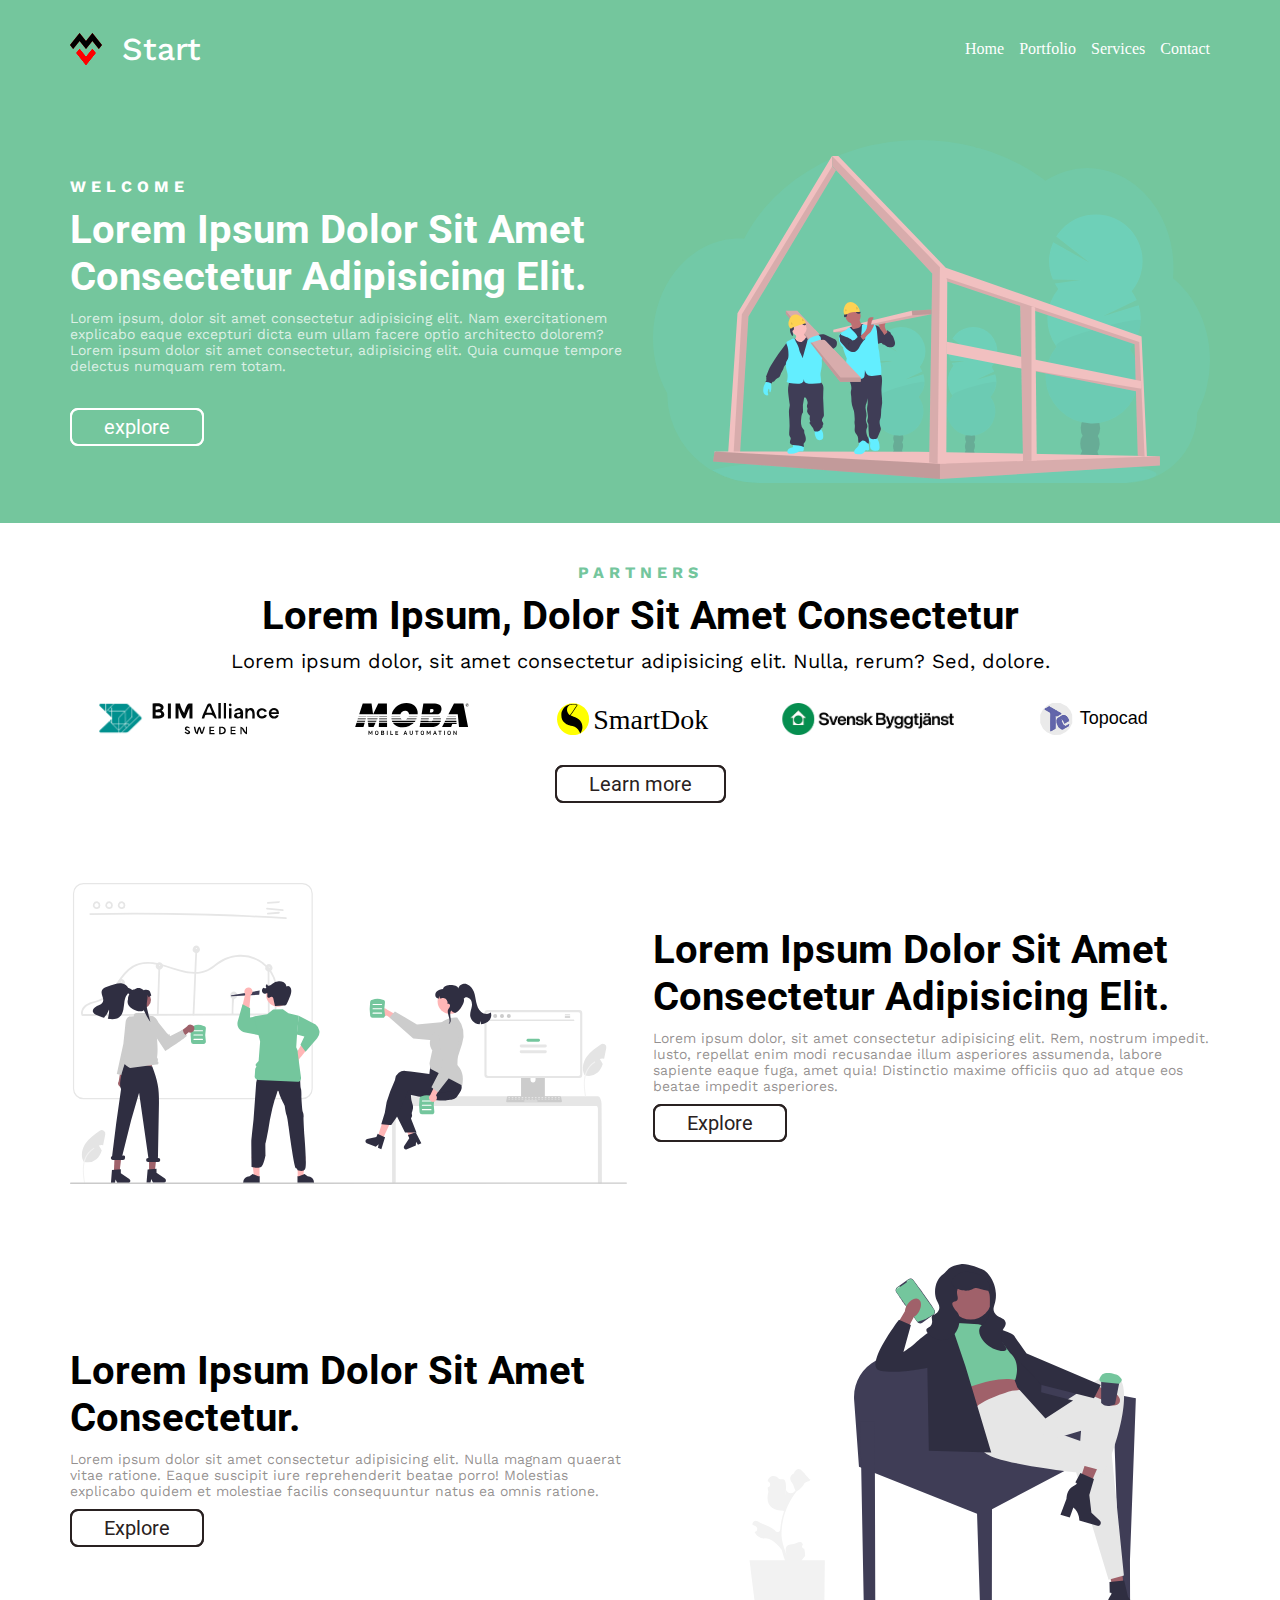
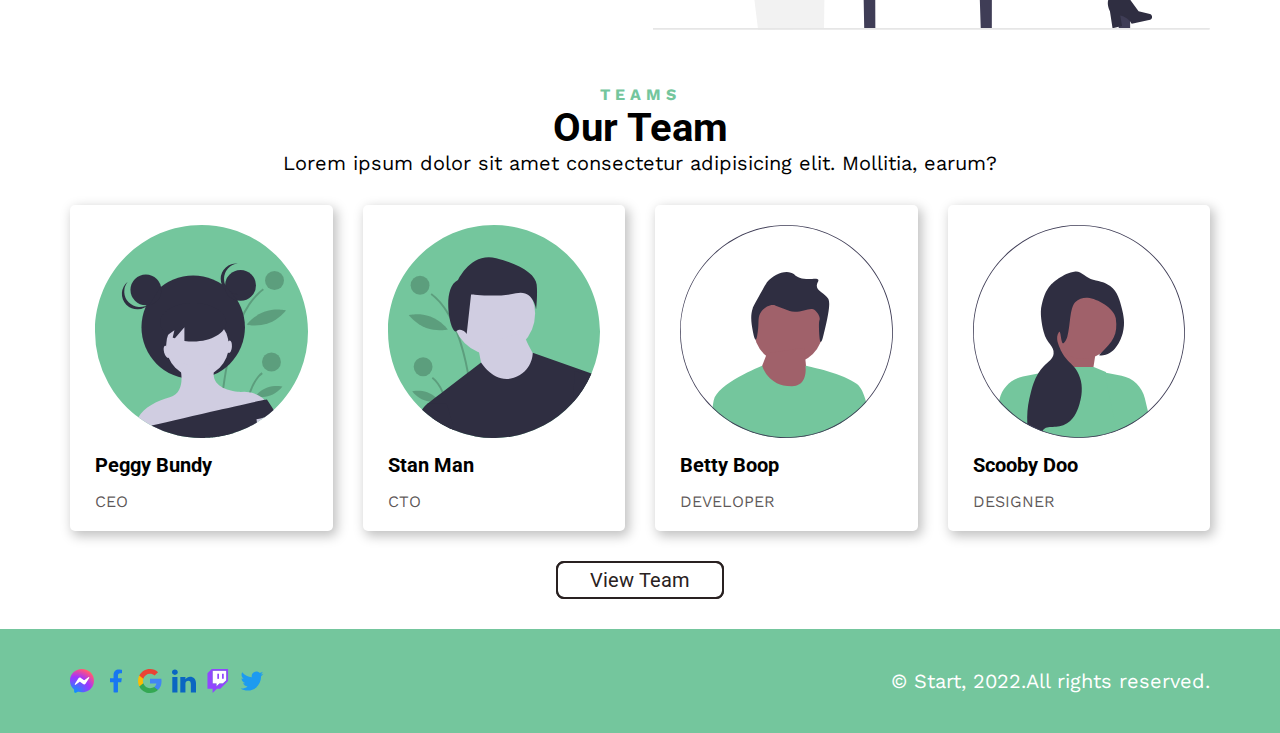
<file: index.html>
<!DOCTYPE html>
<html lang="en">
  <head>
    <meta charset="UTF-8" />
    <meta http-equiv="X-UA-Compatible" content="IE=edge" />
    <meta name="viewport" content="width=device-width, initial-scale=1.0" />
    <title>Home</title>
    <link rel="stylesheet" href="src/styles/designSystem.css" />
    <link rel="stylesheet" href="src/styles/index.css" />
  </head>
  <body>
    <div class="hero">
      <div class="navbar container">
        <div class="navbar__logo">
          <img
            src="src/images/logo/MM Logo_border_none.svg"
            alt=""
            class="navbar__logo--image"
          />
          <div class="navbar__logo--text">Start</div>
        </div>
        <div class="navbar__menu hidden">
          <a href="index.html" class="navbar__menu--1">Home</a>
          <a href="portfolio.html" class="navbar__menu--2">Portfolio</a>
          <a href="services.html" class="navbar__menu--3">Services</a>
          <a href="" class="navbar__menu--4">Contact</a>
        </div>
        <div class="navbar__icons">
          <i class="bi bi-list"></i>
          <i class="bi bi-x-lg hide"></i>
        </div>
      </div>
      <div class="sectionOne grid container">
        <div class="sectionOne__left flex">
          <div class="sectionOne__left--label label text-white">Welcome</div>
          <div class="sectionOne__left--title common-title text-white">
            Lorem ipsum dolor sit amet consectetur adipisicing elit.
          </div>
          <div class="sectionOne__left--text">
            Lorem ipsum, dolor sit amet consectetur adipisicing elit. Nam
            exercitationem explicabo eaque excepturi dicta eum ullam facere
            optio architecto dolorem? Lorem ipsum dolor sit amet consectetur,
            adipisicing elit. Quia cumque tempore delectus numquam rem totam.
          </div>
          <div class="sectionOne__left--btn gallery-button">explore</div>
        </div>
        <img
          src="src/images/svg/undraw_under_construction_-46-pa.svg"
          alt="building"
          class="sectionOne__right responsive-image"
        />
      </div>
    </div>

    <div class="sectionTwo container">
      <div class="sectionTwo__content text-center flex">
        <div class="sectionTwo__content--label label text-theme">Partners</div>
        <div class="sectionTwo__content--title common-title">
          Lorem ipsum, dolor sit amet consectetur
        </div>
        <div class="sectionTwo__content--text">
          Lorem ipsum dolor, sit amet consectetur adipisicing elit. Nulla,
          rerum? Sed, dolore.
        </div>
      </div>
      <div class="sectionTwo__logo">
        <img
          src="src/images/svg/bim-alliance_logo.svg"
          alt="Bim alliance"
          class="responsive-image"
        />
        <img
          src="src/images/svg/moba_logo.svg"
          alt="MOBA"
          class="responsive-image"
        />
        <img
          id="smartdokLogo"
          src="src/images/svg/smart-dok_black_yellow.svg"
          alt="SmartDok"
          class="responsive-image"
        />
        <img
          src="src/images/svg/Svensk byggtjänst_logo.svg"
          alt="Svensk Byggtjänst"
          class="responsive-image"
        />
        <img
          src="src/images/svg/Topo_logo.svg"
          alt="Topocad"
          class="responsive-image"
        />
      </div>
      <div class="sectionTwo__btn gallery-button dark-btn">Learn more</div>
    </div>

    <div class="sectionThree container grid">
      <img
        src="src/images/svg/undraw_team_collaboration_re_ow29.svg"
        alt=""
        class="sectionThree__left responsive-image"
      />
      <div class="sectionThree__right flex">
        <div class="sectionThree__right--title common-title">
          Lorem ipsum dolor sit amet consectetur adipisicing elit.
        </div>
        <div class="sectionThree__right--text">
          Lorem ipsum dolor, sit amet consectetur adipisicing elit. Rem, nostrum
          impedit. Iusto, repellat enim modi recusandae illum asperiores
          assumenda, labore sapiente eaque fuga, amet quia! Distinctio maxime
          officiis quo ad atque eos beatae impedit asperiores.
        </div>
        <div class="sectionThree__right--btn gallery-button dark-btn">
          Explore
        </div>
      </div>
    </div>

    <div class="sectionFour container grid">
      <div class="sectionFour__left flex">
        <div class="sectionFour__left--title common-title">
          Lorem ipsum dolor sit amet consectetur.
        </div>
        <div class="sectionFour__left--text">
          Lorem ipsum dolor sit amet consectetur adipisicing elit. Nulla magnam
          quaerat vitae ratione. Eaque suscipit iure reprehenderit beatae porro!
          Molestias explicabo quidem et molestiae facilis consequuntur natus ea
          omnis ratione.
        </div>
        <div class="sectionFour__left--btn gallery-button dark-btn">
          Explore
        </div>
      </div>
      <img
        src="src/images/svg/undraw_a_moment_to_relax_re_v5gv.svg"
        alt=""
        class="sectionFour__right responsive-image"
      />
    </div>

    <div class="sectionFive container">
      <div class="sectionFive__content text-center">
        <div class="sectionFive__content--label label text-theme">teams</div>
        <div class="sectionFive__content--title common-title">our team</div>
        <div class="sectionFive__content--text">
          Lorem ipsum dolor sit amet consectetur adipisicing elit. Mollitia,
          earum?
        </div>
      </div>
      <div class="sectionFive__cards">
        <div class="sectionFive__cards--1">
          <img
            src="src/images/svg/team/undraw_female_avatar_w3jk.svg"
            alt="avatar"
            class="responsive-image"
          />
          <div class="name">Peggy Bundy</div>
          <div class="position">CEO</div>
        </div>
        <div class="sectionFive__cards--2">
          <img
            src="src/images/svg/team/undraw_male_avatar_323b.svg"
            alt="avatar"
            class="responsive-image"
          />
          <div class="name">Stan Man</div>
          <div class="position">CTO</div>
        </div>
        <div class="sectionFive__cards--3">
          <img
            src="src/images/svg/team/undraw_pic_profile_re_1tdc.svg"
            alt="avatar"
            class="responsive-image"
          />
          <div class="name">Betty Boop</div>
          <div class="position">Developer</div>
        </div>
        <div class="sectionFive__cards--4">
          <img
            src="src/images/svg/team/undraw_profile_pic_re_78k0.svg"
            alt="avatar"
            class="responsive-image"
          />
          <div class="name">Scooby Doo</div>
          <div class="position">Designer</div>
        </div>
      </div>
      <div class="sectionFive__btn gallery-button dark-btn">View Team</div>
    </div>
    <div class="footerWrapper">
      <div class="footerLinks container">
        <div class="footerLinks__socials">
          <img src="src/images/svg/socials/Facebook Messenger.svg" alt="" />
          <img src="src/images/svg/socials/Facebook.svg" alt="" />
          <img src="src/images/svg/socials/Google.svg" alt="" />
          <img src="src/images/svg/socials/Linkedin.svg" alt="" />
          <img src="src/images/svg/socials/Twitch.svg" alt="" />
          <img src="src/images/svg/socials/Twitter.svg" alt="" />
        </div>
        <div class="footerLinks__copyright text-white text-center">
          © Start, 2022.All rights reserved.
        </div>
      </div>
    </div>
  </body>
  <script src="src/main.js"></script>
</html>
</file>
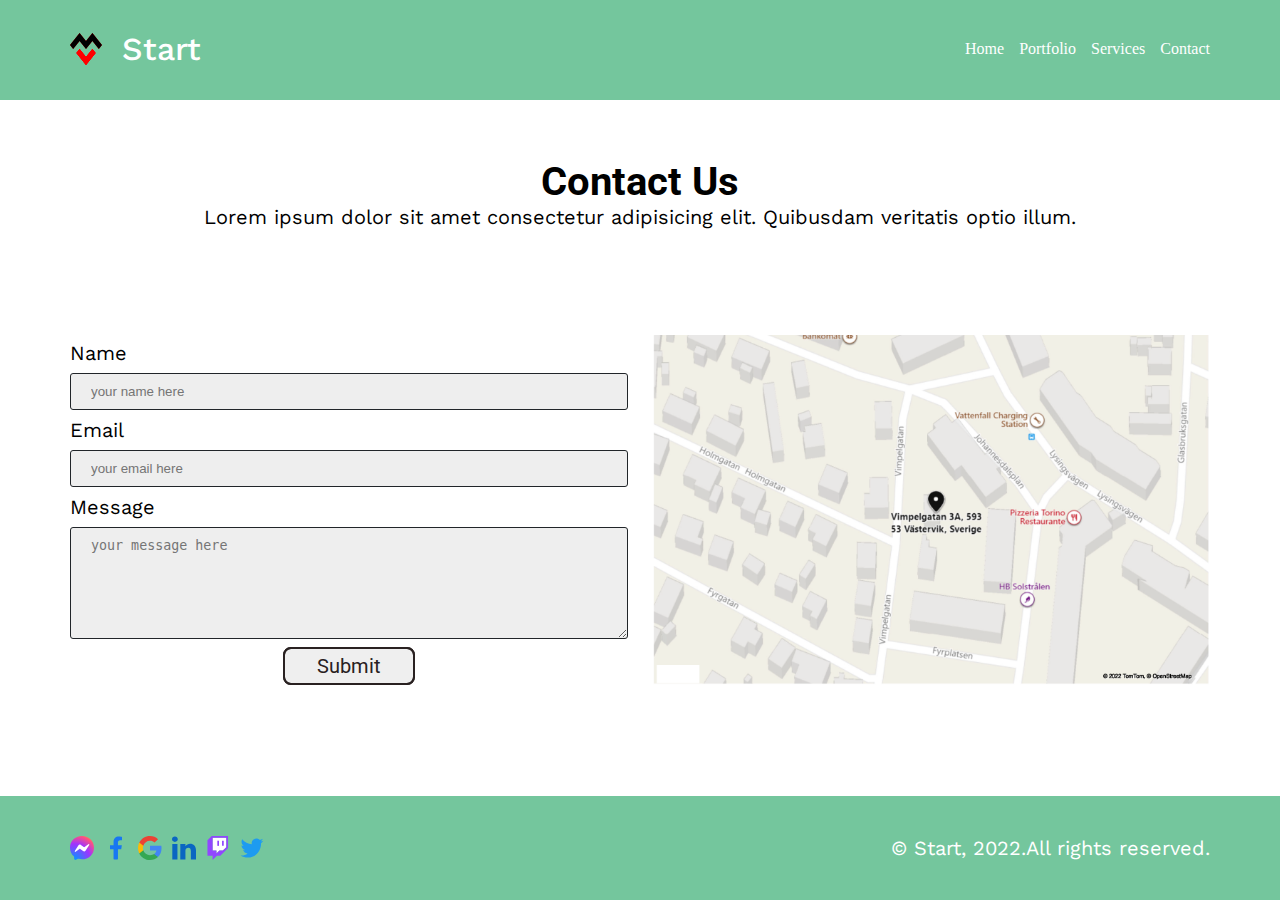
<file: contact.html>
<!DOCTYPE html>
<html lang="en">
  <head>
    <meta charset="UTF-8" />
    <meta http-equiv="X-UA-Compatible" content="IE=edge" />
    <meta name="viewport" content="width=device-width, initial-scale=1.0" />
    <title>Contact</title>
    <link rel="stylesheet" href="src/styles/designSystem.css" />
    <link rel="stylesheet" href="src/styles/contact.css" />
  </head>
  <body>
    <div class="hero">
      <div class="navbar container">
        <div class="navbar__logo">
          <img
            src="src/images/logo/MM Logo_border_none.svg"
            alt=""
            class="navbar__logo--image"
          />
          <div class="navbar__logo--text">Start</div>
        </div>
        <div class="navbar__menu hidden">
          <a href="index.html" class="navbar__menu--1">Home</a>
          <a href="portfolio.html" class="navbar__menu--2">Portfolio</a>
          <a href="services.html" class="navbar__menu--3">Services</a>
          <a href="" class="navbar__menu--4">Contact</a>
        </div>
        <div class="navbar__icons">
          <i class="bi bi-list"></i>
          <i class="bi bi-x-lg hide"></i>
        </div>
      </div>
    </div>
    <div class="sectionOne container text-center">
      <div class="common-title">Contact Us</div>
      <div class="text">
        Lorem ipsum dolor sit amet consectetur adipisicing elit. Quibusdam
        veritatis optio illum.
      </div>
    </div>
    <div class="sectionTwo container grid">
      <div class="sectionTwo__left">
        <form action="" class="form">
          <label for="name">Name</label>
          <input placeholder="your name here" type="text" id="name" />

          <label for="email">Email</label>
          <input placeholder="your email here" type="text" id="email" />

          <label for="message">Message</label>
          <textarea
            placeholder="your message here"
            name=""
            id="message"
            cols="30"
            rows="6"
          ></textarea>

          <button class="submit-btn gallery-button dark-btn" type="submit">
            Submit
          </button>
        </form>
      </div>

      <div class="sectionTwo__right">
        <img
          class="sectionTwo__right responsive-image"
          src="src/images/svg/contact/image916.png"
          alt=""
        />
      </div>
    </div>
    <div class="footerWrapper">
      <div class="footerLinks container">
        <div class="footerLinks__socials">
          <img src="src/images/svg/socials/Facebook Messenger.svg" alt="" />
          <img src="src/images/svg/socials/Facebook.svg" alt="" />
          <img src="src/images/svg/socials/Google.svg" alt="" />
          <img src="src/images/svg/socials/Linkedin.svg" alt="" />
          <img src="src/images/svg/socials/Twitch.svg" alt="" />
          <img src="src/images/svg/socials/Twitter.svg" alt="" />
        </div>
        <div class="footerLinks__copyright text-white text-center">
          © Start, 2022.All rights reserved.
        </div>
      </div>
    </div>
  </body>
  <script src="src/main.js"></script>
</html>
</file>
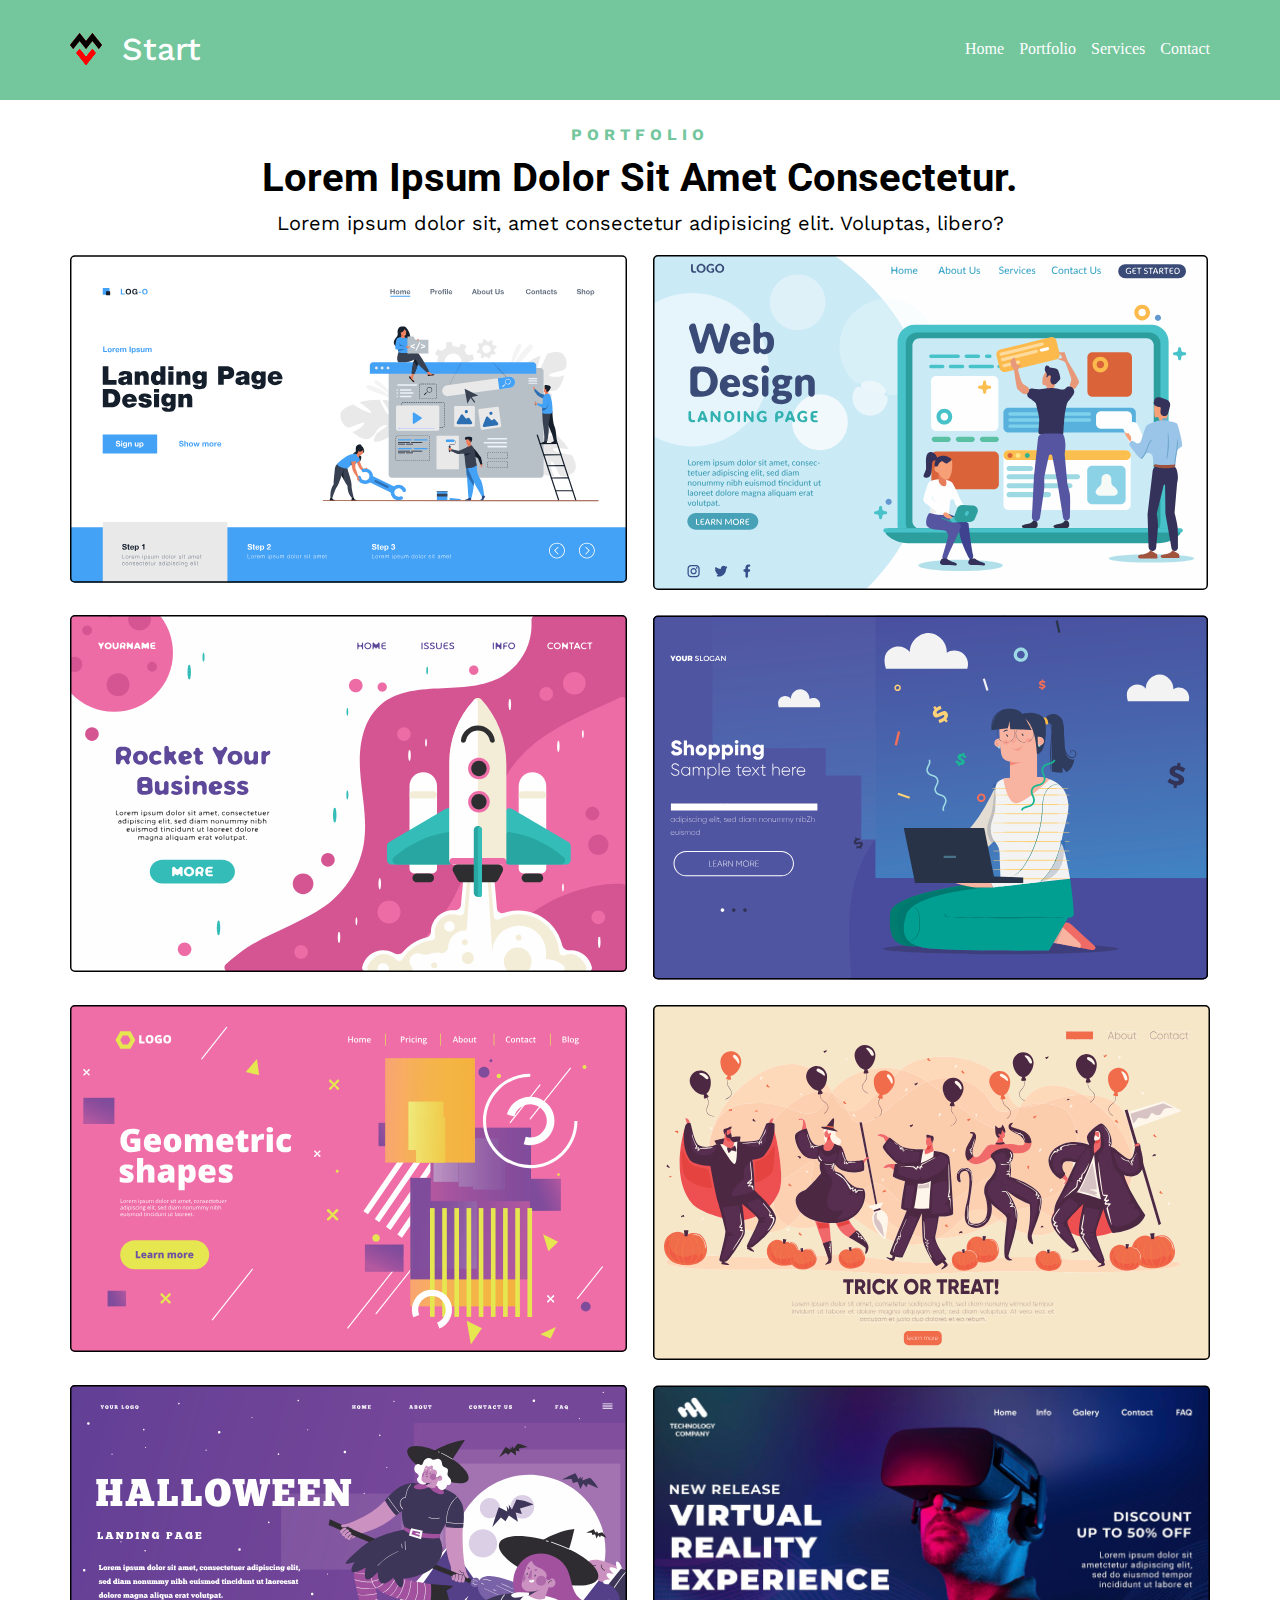
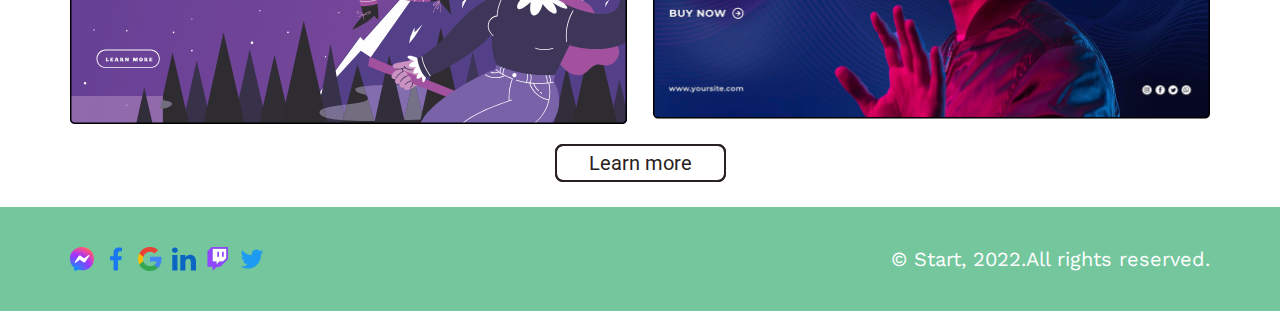
<file: portfolio.html>
<!DOCTYPE html>
<html lang="en">
  <head>
    <meta charset="UTF-8" />
    <meta http-equiv="X-UA-Compatible" content="IE=edge" />
    <meta name="viewport" content="width=device-width, initial-scale=1.0" />
    <title>Portfolio</title>
    <link rel="stylesheet" href="src/styles/designSystem.css" />
    <link rel="stylesheet" href="src/styles/portfolio.css" />
  </head>
  <body>
    <div class="hero">
      <div class="navbar container">
        <div class="navbar__logo">
          <img
            src="src/images/logo/MM Logo_border_none.svg"
            alt=""
            class="navbar__logo--image"
          />
          <div class="navbar__logo--text">Start</div>
        </div>
        <div class="navbar__menu hidden">
          <a href="index.html" class="navbar__menu--1">Home</a>
          <a href="portfolio.html" class="navbar__menu--2">Portfolio</a>
          <a href="services.html" class="navbar__menu--3">Services</a>
          <a href="contact.html" class="navbar__menu--4">Contact</a>
        </div>
        <div class="navbar__icons">
          <i class="bi bi-list"></i>
          <i class="bi bi-x-lg hide"></i>
        </div>
      </div>
    </div>
    <div class="sectionOne container">
      <div class="sectionOne__content text-center flex">
        <div class="sectionOne__content--lable label text-theme">portfolio</div>
        <div class="sectionOne__content--title common-title">
          Lorem ipsum dolor sit amet consectetur.
        </div>
        <div class="sectionOne__content--text">
          Lorem ipsum dolor sit, amet consectetur adipisicing elit. Voluptas,
          libero?
        </div>
      </div>
      <div class="sectionOne__images">
        <img
          src="src/images/svg/portfolio/Sample 1.svg"
          alt=""
          class="responsive-image"
        />
        <img
          src="src/images/svg/portfolio/Sample 2.svg"
          alt=""
          class="responsive-image"
        />
        <img
          src="src/images/svg/portfolio/Sample 3.svg"
          alt=""
          class="responsive-image"
        />
        <img
          src="src/images/svg/portfolio/Sample 4.svg"
          alt=""
          class="responsive-image"
        />
        <img
          src="src/images/svg/portfolio/Sample 5.svg"
          alt=""
          class="responsive-image"
        />
        <img
          src="src/images/svg/portfolio/Sample 6.svg"
          alt=""
          class="responsive-image"
        />
        <img
          src="src/images/svg/portfolio/Sample 7.svg"
          alt=""
          class="responsive-image"
        />
        <img
          src="src/images/svg/portfolio/png/Sample 8.png"
          alt=""
          class="responsive-image"
        />
      </div>
      <div class="sectionOne__btn gallery-button dark-btn">Learn more</div>
    </div>
    <div class="footerWrapper">
      <div class="footerLinks container">
        <div class="footerLinks__socials">
          <img src="src/images/svg/socials/Facebook Messenger.svg" alt="" />
          <img src="src/images/svg/socials/Facebook.svg" alt="" />
          <img src="src/images/svg/socials/Google.svg" alt="" />
          <img src="src/images/svg/socials/Linkedin.svg" alt="" />
          <img src="src/images/svg/socials/Twitch.svg" alt="" />
          <img src="src/images/svg/socials/Twitter.svg" alt="" />
        </div>
        <div class="footerLinks__copyright text-white text-center">
          © Start, 2022.All rights reserved.
        </div>
      </div>
    </div>
  </body>
  <script src="src/main.js"></script>
</html>
</file>
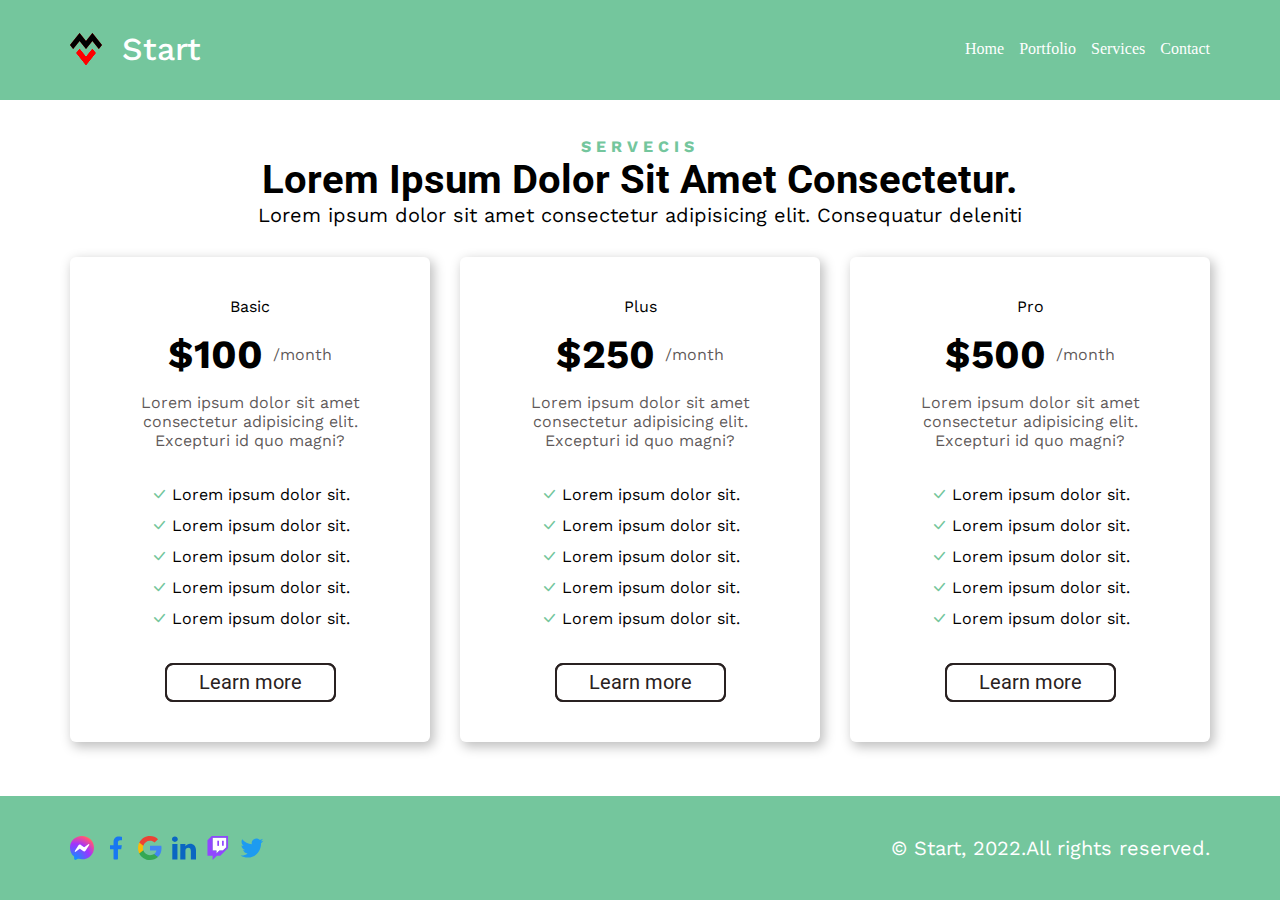
<file: services.html>
<!DOCTYPE html>
<html lang="en">
  <head>
    <meta charset="UTF-8" />
    <meta http-equiv="X-UA-Compatible" content="IE=edge" />
    <meta name="viewport" content="width=device-width, initial-scale=1.0" />
    <title>Services</title>
    <link rel="stylesheet" href="src/styles/designSystem.css" />
    <link rel="stylesheet" href="src/styles/services.css" />
  </head>
  <body>
    <div class="hero">
      <div class="navbar container">
        <div class="navbar__logo">
          <img
            src="src/images/logo/MM Logo_border_none.svg"
            alt=""
            class="navbar__logo--image"
          />
          <div class="navbar__logo--text">Start</div>
        </div>
        <div class="navbar__menu hidden">
          <a href="index.html" class="navbar__menu--1">Home</a>
          <a href="portfolio.html" class="navbar__menu--2">Portfolio</a>
          <a href="services.html" class="navbar__menu--3">Services</a>
          <a href="contact.html" class="navbar__menu--4">Contact</a>
        </div>
        <div class="navbar__icons">
          <i class="bi bi-list"></i>
          <i class="bi bi-x-lg hide"></i>
        </div>
      </div>
    </div>

    <div class="sectionOne container">
      <div class="sectionOne__content text-center">
        <div class="sectionOne__content--label label text-theme">Servecis</div>
        <div class="sectionOne__content--title common-title">
          Lorem ipsum dolor sit amet consectetur.
        </div>
        <div class="sectionOne__content--text">
          Lorem ipsum dolor sit amet consectetur adipisicing elit. Consequatur
          deleniti
        </div>
      </div>
      <div class="sectionOne__cards">
        <div class="sectionOne__cards--1">
          <div class="tag">Basic</div>
          <div class="price">
            <div class="amount">$100</div>
            <div class="time">/month</div>
          </div>
          <div class="info">
            Lorem ipsum dolor sit amet consectetur adipisicing elit. Excepturi
            id quo magni?
          </div>
          <div class="features">
            <div class="list">
              <i class="bi bi-check-lg"></i>
              <span>Lorem ipsum dolor sit.</span>
            </div>
            <div class="list">
              <i class="bi bi-check-lg"></i>
              <span>Lorem ipsum dolor sit.</span>
            </div>
            <div class="list">
              <i class="bi bi-check-lg"></i>
              <span>Lorem ipsum dolor sit.</span>
            </div>
            <div class="list">
              <i class="bi bi-check-lg"></i>
              <span>Lorem ipsum dolor sit.</span>
            </div>
            <div class="list">
              <i class="bi bi-check-lg"></i>
              <span>Lorem ipsum dolor sit.</span>
            </div>
          </div>
          <div class="card-btn gallery-button dark-btn">Learn more</div>
        </div>
        <div class="sectionOne__cards--2">
          <div class="tag">Plus</div>
          <div class="price">
            <div class="amount">$250</div>
            <div class="time">/month</div>
          </div>
          <div class="info">
            Lorem ipsum dolor sit amet consectetur adipisicing elit. Excepturi
            id quo magni?
          </div>
          <div class="features">
            <div class="list">
              <i class="bi bi-check-lg"></i>
              <span>Lorem ipsum dolor sit.</span>
            </div>
            <div class="list">
              <i class="bi bi-check-lg"></i>
              <span>Lorem ipsum dolor sit.</span>
            </div>
            <div class="list">
              <i class="bi bi-check-lg"></i>
              <span>Lorem ipsum dolor sit.</span>
            </div>
            <div class="list">
              <i class="bi bi-check-lg"></i>
              <span>Lorem ipsum dolor sit.</span>
            </div>
            <div class="list">
              <i class="bi bi-check-lg"></i>
              <span>Lorem ipsum dolor sit.</span>
            </div>
          </div>
          <div class="card-btn gallery-button dark-btn">Learn more</div>
        </div>
        <div class="sectionOne__cards--3">
          <div class="tag">Pro</div>
          <div class="price">
            <div class="amount">$500</div>
            <div class="time">/month</div>
          </div>
          <div class="info">
            Lorem ipsum dolor sit amet consectetur adipisicing elit. Excepturi
            id quo magni?
          </div>
          <div class="features">
            <div class="list">
              <i class="bi bi-check-lg"></i>
              <span>Lorem ipsum dolor sit.</span>
            </div>
            <div class="list">
              <i class="bi bi-check-lg"></i>
              <span>Lorem ipsum dolor sit.</span>
            </div>
            <div class="list">
              <i class="bi bi-check-lg"></i>
              <span>Lorem ipsum dolor sit.</span>
            </div>
            <div class="list">
              <i class="bi bi-check-lg"></i>
              <span>Lorem ipsum dolor sit.</span>
            </div>
            <div class="list">
              <i class="bi bi-check-lg"></i>
              <span>Lorem ipsum dolor sit.</span>
            </div>
          </div>
          <div class="card-btn gallery-button dark-btn">Learn more</div>
        </div>
      </div>
    </div>

    <div class="footerWrapper">
      <div class="footerLinks container">
        <div class="footerLinks__socials">
          <img src="src/images/svg/socials/Facebook Messenger.svg" alt="" />
          <img src="src/images/svg/socials/Facebook.svg" alt="" />
          <img src="src/images/svg/socials/Google.svg" alt="" />
          <img src="src/images/svg/socials/Linkedin.svg" alt="" />
          <img src="src/images/svg/socials/Twitch.svg" alt="" />
          <img src="src/images/svg/socials/Twitter.svg" alt="" />
        </div>
        <div class="footerLinks__copyright text-white text-center">
          © Start, 2022.All rights reserved.
        </div>
      </div>
    </div>
  </body>
  <script src="src/main.js"></script>
</html>
</file>
<file: src/styles/designSystem.css>
@import url("https://fonts.googleapis.com/css2?family=Roboto:wght@300;400;500;700&family=Work+Sans:wght@100;200;400;500;600;700;800;900&display=swap");
@import url("https://cdn.jsdelivr.net/npm/bootstrap-icons@1.9.1/font/bootstrap-icons.css");
:root {
  --h1: 40px;
  --h2: 32px;
  --h3: 28px;
  --h4: 24px;
  --h5: 20px;
  --h6: 16px;

  --sub: 20px;

  --label: 16px;
  --ls: 5px;

  --boby: 14px;

  --font-1: "Roboto", sans-serif;
  --font-2: "Work Sans", sans-serif;

  --color-dark-100: rgba(41, 33, 33, 1);
  --color-dark-75: rgba(41, 33, 33, 0.75);
  --color-dark-50: rgba(41, 33, 33, 0.5);
  --color-dark-25: rgba(41, 33, 33, 0.25);

  --color-white-100: rgba(255, 255, 255, 1);
  --color-white-75: rgba(255, 255, 255, 0.75);
  --color-white-50: rgba(255, 255, 255, 0.5);
  --color-white-25: rgba(255, 255, 255, 0.25);

  --color-theme-100: rgba(116, 198, 157, 1);
  --color-theme-75: rgba(116, 198, 157, 0.75);
  --color-theme-50: rgba(116, 198, 157, 0.5);
  --color-theme-25: rgba(116, 198, 157, 0.25);

  --btn-border-white: 2px solid var(--color-white-100);
  --btn-border-dark: 2px solid var(--color-dark-100);
  --btn-border-theme: 2px solid var(--color-theme-100);

  --shadow-1: 3px 4px 12px 1px rgba(0, 0, 0, 0.25);

  --x-axis: #ff0000;
  --y-axis: #00ff00;
  --z-axis: #0000ff;
}
* {
  margin: 0px;
  padding: 0px;
  box-sizing: border-box;
}

/**
* !    Style rules common buttons
**/

.toolbar-btn,
.toolbar-btn-active {
  width: 2rem;
  height: 2rem;
  border-radius: 0.5rem;
  outline: var(--btn-border-theme);
  border: var(--btn-border-theme);
  outline-offset: -0.125rem;
  transition: outline-offset 250ms ease;
  cursor: pointer;
}

.toolbar-btn:hover {
  outline-offset: -0.375rem;
}
.toolbar-btn-active:hover {
  outline-offset: -0.375rem;
}
.toolbar-btn-active:active {
  background-color: var(--color-theme-100);
}

.gallery-button {
  text-align: center;
  font-family: var(--font-1);
  font-size: var(--h5);
  color: var(--color-white-100);
  padding: 0.325rem 2rem;
  border-radius: 0.5rem;
  outline: var(--btn-border-white);
  border: var(--btn-border-white);
  outline-offset: -0.125rem;
  transition: outline-offset 100ms ease;
  cursor: pointer;
}

.gallery-button:hover {
  outline-offset: -0.375rem;
}

.white-btn {
  outline: var(--btn-border-white);
  border: var(--btn-border-white);
}
.dark-btn {
  outline: var(--btn-border-dark);
  border: var(--btn-border-dark);
  color: var(--color-dark-100);
}
.theme-btn {
  outline: var(--btn-border-theme);
  border: var(--btn-border-theme);
  color: var(--color-theme-100);
}

/**
* !    Style rules for text colors
**/

.text-white {
  color: var(--color-white-100);
}
.text-black {
  color: var(--color-dark-100);
}
.text-theme {
  color: var(--color-theme-100);
}

/**
* !    Style rules for labels
**/

.label {
  font-family: var(--font-2);
  font-size: var(--label);
  letter-spacing: var(--ls);
  text-transform: uppercase;
  font-weight: 700;
}

/**
* !    Style rules for hero
**/

.hero {
  background-color: var(--color-theme-100);
}

/**
* !    Style rules for navbar
**/
.navbar {
  display: flex;
  align-items: center;
  flex-direction: row;
  justify-content: space-between;
  padding-top: 1.875rem;
  padding-bottom: 2rem;
}

.navbar__logo {
  display: flex;
  flex-direction: row;
  align-items: center;
  gap: 1.25rem;
}

.navbar__logo--text {
  font-size: var(--h2);
  font-family: var(--font-2);
  font-weight: 500;
  color: var(--color-white-100);
}

.navbar__menu {
  display: flex;
  flex-direction: row;
  gap: 0.9375rem;
}
[class^="navbar__menu--"] {
  color: var(--color-white-100);
  text-decoration: none;
}

.navbar__icons {
  display: none;
}

.navbar__icons i {
  cursor: pointer;
  font-size: var(--h2);
  color: var(--color-white-100);
}

/**
* !    Style rules for common classes
**/

.text-center {
  text-align: center;
}

.container {
  max-width: 1140px;
  margin: auto;
}

.responsive-image {
  max-width: 100%;
  height: auto;
}
.grid {
  display: grid;
  grid-template-columns: repeat(2, 1fr);
  align-items: center;
  padding: 2.5rem 0;
  gap: 1.5625rem;
}

.flex {
  display: flex;
  flex-direction: column;
  gap: 0.625rem;
}

.common-title {
  text-transform: capitalize;
  font-size: var(--h1);
  font-family: var(--font-1);
  font-weight: bold;
}

/**
* !    Style rules for footer section
**/

.footerWrapper {
  background-color: var(--color-theme-100);
}

.footerLinks {
  display: flex;
  justify-content: space-between;
  padding: 2.5rem 0;
}

.footerLinks__socials {
  display: flex;
  gap: 0.625rem;
}

.footerLinks__copyright {
  font-size: var(--sub);
  font-family: var(--font-2);
}

/**
* !    Style rules for media queries
**/

@media (max-width: 1200px) {
  .container {
    max-width: 970px;
  }
}
@media (max-width: 1024px) {
  .container {
    max-width: 740px;
  }
  .common-title {
    font-size: var(--h4);
  }
}
@media (max-width: 768px) {
  .grid {
    grid-template-columns: repeat(1, 1fr);
  }
  .container {
    max-width: 500px;
  }
  .navbar__menu {
    z-index: 1;
    background-color: var(--color-theme-100);
    position: absolute;
    opacity: 100%;
    top: 6.25rem;
    right: 0;
    width: 100%;
    height: 100vh;
    display: flex;
    flex-direction: column;
    justify-content: center;
    align-items: center;
    gap: 2.5rem;
  }

  .navbar__menu--1 {
    margin: top -200px;
  }
  .navbar__icons {
    display: block;
  }
  .hide {
    display: none;
  }
  .hidden {
    z-index: -1;
    opacity: 0%;
  }
  .footerLinks {
    flex-direction: column;
    align-items: center;
    gap: 1.25rem;
  }
}
@media (max-width: 568px) {
  .container {
    max-width: 90%;
  }
}
</file>
<file: src/styles/index.css>
/**
* !  stylerules for sectionOne
**/

.sectionOne__left--text {
  font-size: var(--boby);
  color: var(--color-white-75);
  font-family: var(--font-2);
}

.sectionOne__left--btn {
  align-self: flex-start;
  margin-top: 1.5rem;
}

/**
* !  stylerules for sectionTwo
**/

.sectionTwo {
  padding: 2.5rem 0;
  display: grid;
  gap: 1.875rem;
}

.sectionTwo__content--text {
  font-family: var(--font-2);
  font-size: var(--sub);
}
.sectionTwo__logo {
  display: grid;
  grid-template-columns: repeat(5, 1fr);
}

.sectionTwo__logo img {
  justify-self: center;
  align-self: center;
}

.sectionTwo__btn {
  justify-self: center;
}

/**
* !  stylerules for sectionThree
**/

.sectionThree__right--text {
  font-size: var(--boby);
  color: var(--color-dark-50);
  font-family: var(--font-2);
}

.sectionThree__right--btn {
  align-self: start;
}

/**
* !  stylerules for sectionFour
**/
.sectionFour__left--text {
  font-size: var(--boby);
  color: var(--color-dark-50);
  font-family: var(--font-2);
}

.sectionFour__left--btn {
  align-self: flex-start;
}

/**
* !  stylerules for sectionFive
**/

.sectionFive {
  display: grid;
  gap: 30px;
  margin-top: 15px;
  margin-bottom: 30px;
}

.sectionFive__content--text {
  font-size: var(--sub);
  font-family: var(--font-2);
}

.sectionFive__cards {
  gap: 1.875rem;
  display: grid;
  grid-template-columns: repeat(4, 1fr);
}

[class^="sectionFive__cards--"] {
  box-shadow: var(--shadow-1);
  display: flex;
  flex-direction: column;
  gap: 15px;
  border-radius: 5px;
  padding: 20px 25px;
}

[class^="sectionFive__cards--"] .name {
  font-family: var(--font-1);
  font-size: var(--h5);
  font-weight: bold;
}
[class^="sectionFive__cards--"] .position {
  font-family: var(--font-2);
  color: var(--color-dark-75);
  text-transform: uppercase;
}

.sectionFive__btn {
  justify-self: center;
}

/**
* !  media queries
**/

@media (max-width: 1200px) {
  .sectionTwo__logo {
    display: grid;
    grid-template-columns: repeat(3, 1fr);
    gap: 2.5rem;
  }
}

@media (max-width: 768px) {
  .sectionOne__right,
  .sectionFour__right {
    order: 0;
  }
  .sectionOne__left,
  .sectionFour__left {
    order: 1;
  }
  .sectionFive__cards {
    grid-template-columns: repeat(2, 1fr);
  }
}
@media (max-width: 568px) {
  .sectionTwo__logo {
    display: grid;
    grid-template-columns: repeat(1, 1fr);
    gap: 2.5rem;
  }
  .sectionFive__cards {
    grid-template-columns: repeat(1, 1fr);
  }
}
</file>
<file: src/styles/contact.css>
body {
  min-height: 100vh;
  display: grid;
}

.hero {
  align-self: start;
}

.footerWrapper {
  align-self: end;
}

.text {
  font-family: var(--font-2);
  font-size: var(--sub);
}
.sectionOne {
  margin-top: 15px;
}

.form {
  display: flex;
  flex-direction: column;
}

label {
  font-family: var(--font-2);
  font-size: var(--sub);
}

input,
textarea {
  padding: 10px 20px;
  margin: 8px 0;
  border: 1.5px solid #212529;
  border-radius: 3px;
  background-color: #eeeeee;
}

.submit-btn {
  align-self: center;
}

@media (max-width: 1024px) {
  .grid {
    grid-template-columns: repeat(1, 1fr);
  }
  .sectionTwo__left {
    order: 1;
  }
  .sectionTwo__right {
    order: 0;
  }
}
</file>
<file: src/styles/portfolio.css>
.sectionOne {
  display: grid;
  gap: 1.25rem;
  margin-top: 25px;
  margin-bottom: 25px;
}

.sectionOne__images {
  display: grid;
  grid-template-columns: repeat(2, 1fr);
  gap: 1.5625rem;
}

.sectionOne__content--text {
  font-size: var(--sub);
  font-family: var(--font-2);
}

.sectionOne__btn {
  justify-self: center;
}

@media (max-width: 568px) {
  .sectionOne__images {
    grid-template-columns: repeat(1, 1fr);
  }
}
</file>
<file: src/styles/services.css>
body {
  min-height: 100vh;
  display: grid;
}

.hero {
  align-self: start;
}

.footerWrapper {
  align-self: end;
}

.sectionOne {
  margin-top: 1.875rem;
  margin-bottom: 2.5rem;
}

.sectionOne__content--text {
  font-size: var(--sub);
  font-family: var(--font-2);
}

.sectionOne__cards {
  margin-top: 1.875rem;
  display: grid;
  grid-template-columns: repeat(3, 1fr);
  font-family: var(--font-2);
  text-align: center;
  gap: 1.875rem;
}

[class^="sectionOne__cards--"] {
  box-shadow: var(--shadow-1);
  display: grid;
  gap: 0.9375rem;
  padding: 2.5rem;
  border-radius: 0.375rem;
}

.price {
  display: flex;
  justify-content: center;
  align-items: center;
  gap: 10px;
}
.amount {
  font-size: var(--h1);
  font-weight: bold;
}
.time {
  font-size: var(--body);
  color: var(--color-dark-75);
}
.info {
  color: var(--color-dark-75);
}
.features {
  display: flex;
  flex-direction: column;
  gap: 0.75rem;
  margin: 20px 0;
}
.card-btn {
  justify-self: center;
}

.bi-check-lg {
  color: var(--color-theme-100);
}

@media (max-width: 1024px) {
  .sectionOne__cards {
    grid-template-columns: repeat(2, 1fr);
  }
}
@media (max-width: 768px) {
  .sectionOne__cards {
    grid-template-columns: repeat(1, 0.7fr);
    justify-content: center;
  }
}
@media (max-width: 568px) {
  .sectionOne__cards {
    grid-template-columns: repeat(1, 1fr);
  }
}
</file>
